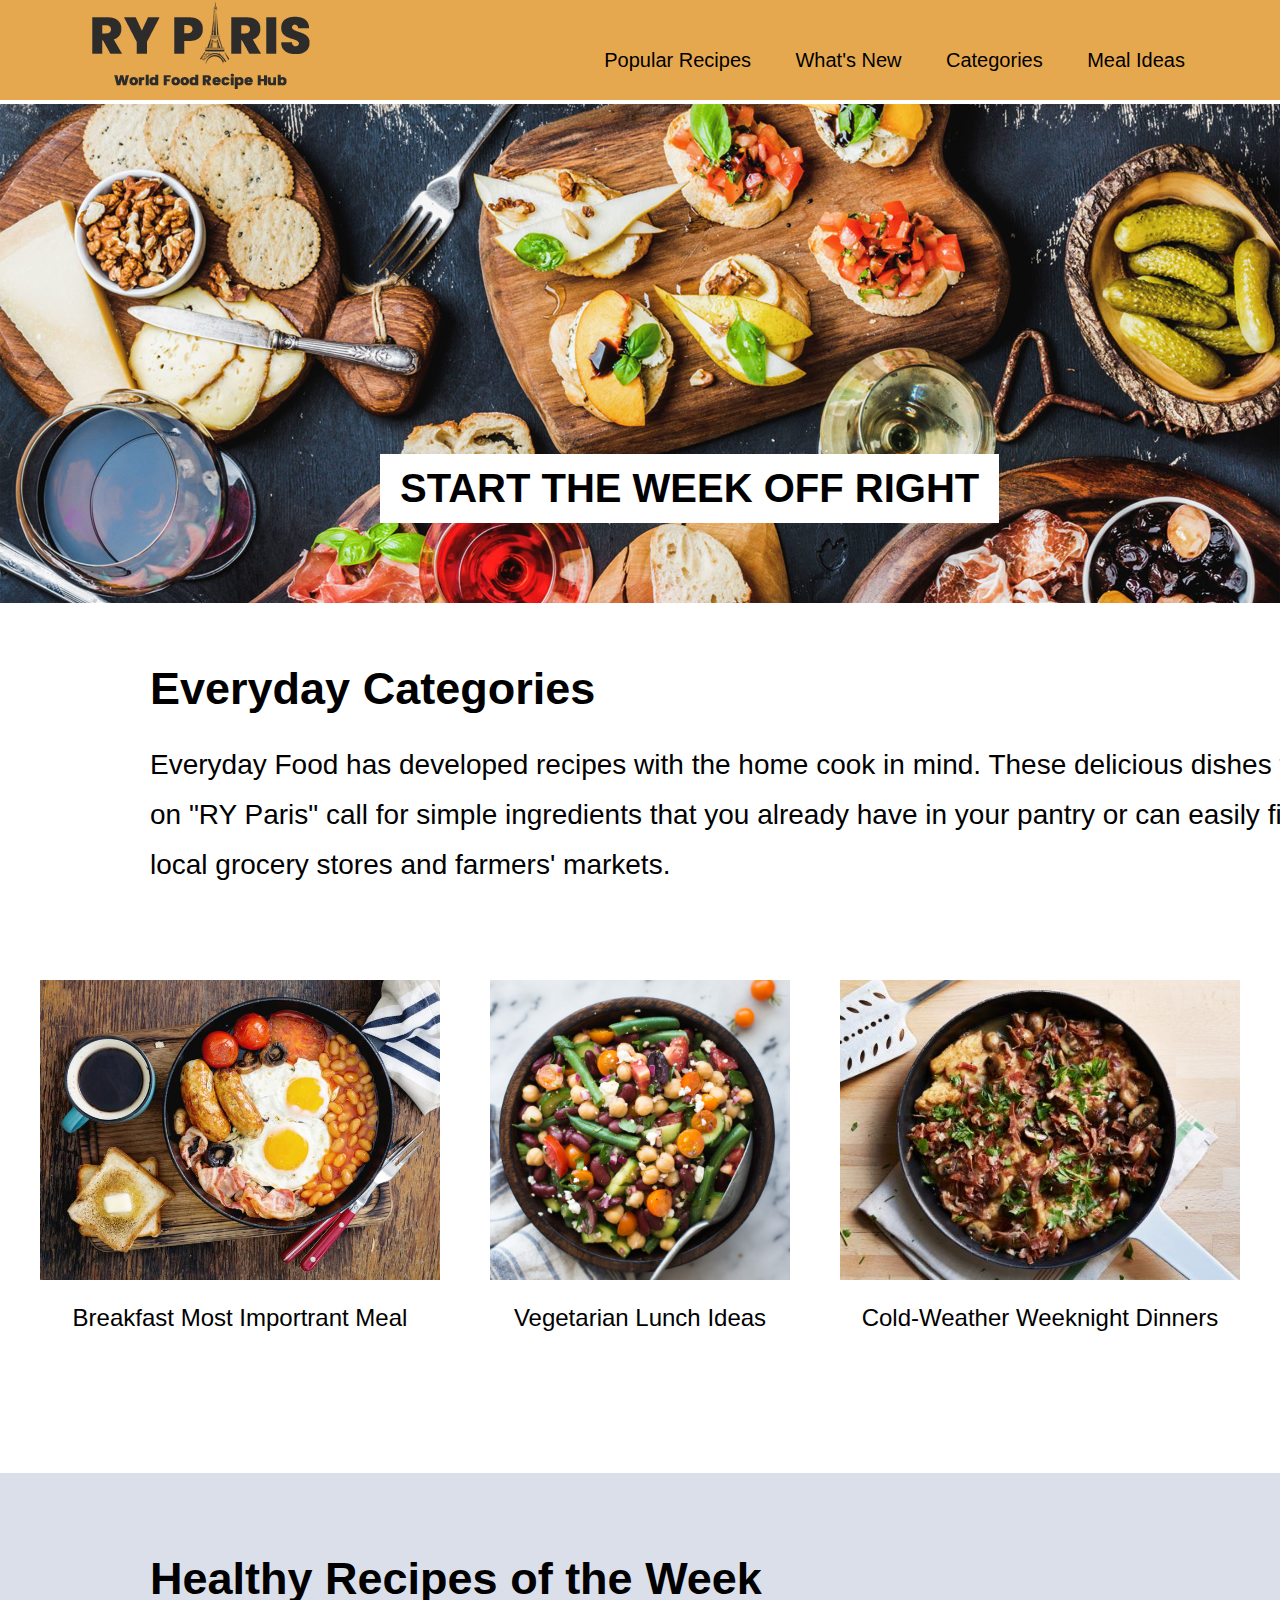
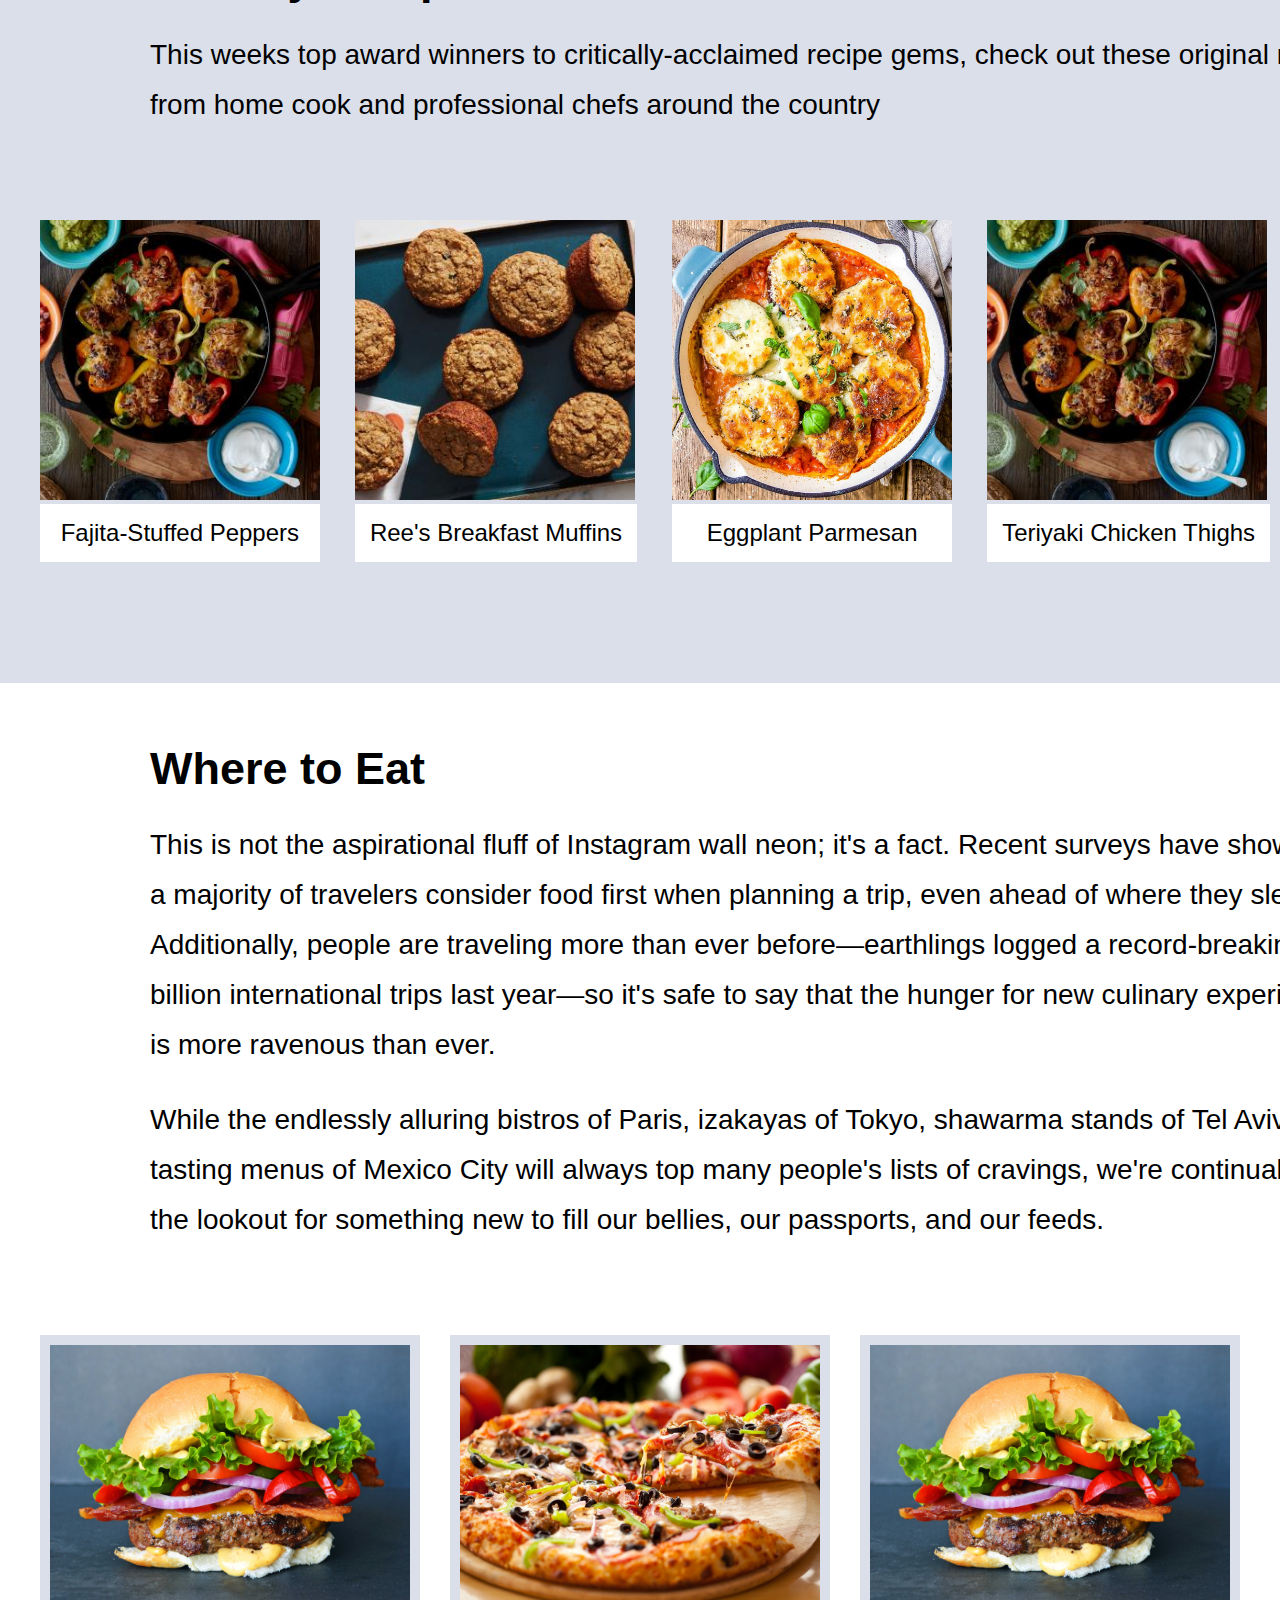
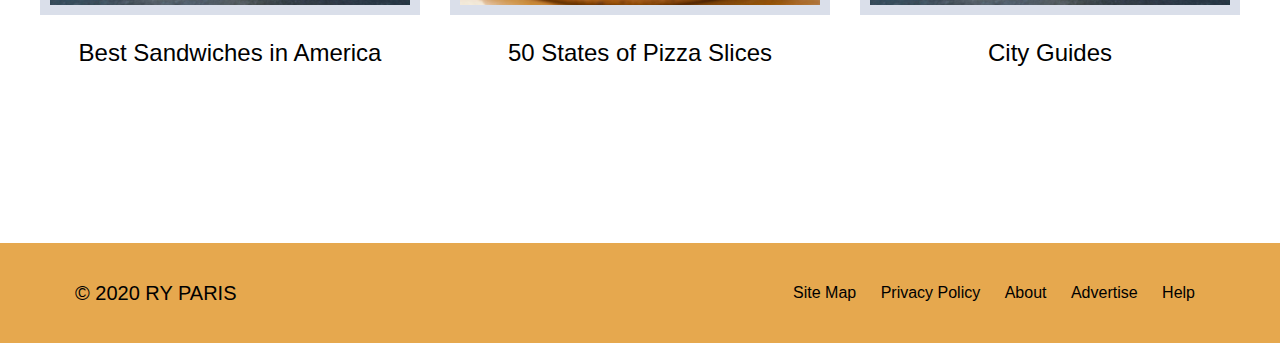
<file: index.html>
<!DOCTYPE html>
<html lang="en">

<head>
  <meta charset="UTF-8">
  <meta name="viewport" content="width=device-width, initial-scale=1.0">
  <meta http-equiv="Cache-Control" content="no-cache, no-store, must-revalidate">
  <meta http-equiv="Pragma" content="no-cache">
  <meta http-equiv="Expires" content="0">
  <title>RY Paris Burger</title>
  <link rel="stylesheet" href="Css/styles.css">
</head>

<body>
  <div class="container">
    <div class="header">
      <div class="left">
        <img src="Images/ryparis-logo.png" alt="logo">
      </div>
      <div class="right">
        <a href="#">Popular Recipes</a>
        <a href="#">What's New</a>
        <a href="#">Categories</a>
        <a href="#">Meal Ideas</a>
      </div>
    </div>
    <div class="hero">
      <img src="Images/hero-image.jpg" alt="food image">
      <h2>START THE WEEK OFF RIGHT</h2>
    </div>
    <div class="everyday-categories">
      <div class="text-section">
        <h3>Everyday Categories</h3>
        <p>Everyday Food has developed recipes with the home cook in mind. These delicious dishes featured on "RY Paris"
          call for simple ingredients that you already have in your pantry or can easily find at local grocery stores
          and farmers' markets.</p>
      </div>
      <div class="image-section">
        <div class="left-image">
          <img src="Images/breakfast-ideas.jpg" alt="Breakfast ideas">
          <p>Breakfast Most Importrant Meal</p>
        </div>
        <div class="center-image">
          <img src="Images/vegetarian-ideas.jpg" alt="Vegetarian ideas">
          <p>Vegetarian Lunch Ideas</p>
        </div>
        <div class="right-image">
          <img src="Images/cold-weather-dinners.jpeg" alt="Cold weather dinners">
          <p>Cold-Weather Weeknight Dinners </p>
        </div>
      </div>
    </div>

    <div class="healthy-recipes">
      <div class="page3-text-section">
        <h3>Healthy Recipes of the Week</h3>
        <p>This weeks top award winners to critically-acclaimed recipe gems, check out these original recipes from home
          cook and professional chefs around the country</p>
      </div>

      <div class="page3-image-section">
        <div class="image1">
          <img src="Images/fajita-peppers.jpeg" alt="fajita-peppers">
          <p>Fajita-Stuffed Peppers</p>
        </div>

        <div class="image2">
          <img src="Images/muffins.jpeg" alt="Muffins">
          <p>Ree's Breakfast Muffins</p>
        </div>

        <div class="image3">
          <img src="Images/eggplant-parmesan.jpg" alt="eggplant-parmesan">
          <p>Eggplant Parmesan</p>
        </div>

        <div class="image4">
          <img src="Images/fajita-peppers.jpeg" alt="Teriyaki chicken thighs">
          <p>Teriyaki Chicken Thighs</p>
        </div>
      </div>
    </div>
    <div class="where-to-eat">
      <div class="page4-text-section">
        <h3>Where to Eat</h3>
        <p>This is not the aspirational fluff of Instagram wall neon; it's a fact. Recent surveys have shown that a
          majority of travelers consider food first when planning a trip, even ahead of where they sleep. Additionally,
          people are traveling more than ever before—earthlings logged a record-breaking 1.4 billion international trips
          last year—so it's safe to say that the hunger for new culinary experiences is more ravenous than ever.</p>
        <p>While the endlessly alluring bistros of Paris, izakayas of Tokyo, shawarma stands of Tel Aviv, and tasting
          menus of Mexico City will always top many people's lists of cravings, we're continually on the lookout for
          something new to fill our bellies, our passports, and our feeds.</p>
      </div>
      <div class="page4-images-section">
        <div class="page4-left-image">
          <img src="Images/burger.jpg" alt="Burger">
          <p>Best Sandwiches in America</p>
        </div>
        <div class="page4-center-image">
          <img src="Images/pizza.jpeg" alt="Pizza">
          <p>50 States of Pizza Slices</p>
        </div>
        <div class="page4-right-image">
          <img src="Images/burger.jpg" alt="Burger">
          <p>City Guides</p>
        </div>
      </div>
    </div>
    <div class="footer">
      <div class="left-footer">
        <p>&#169; 2020 RY PARIS</p>
      </div>
      <div class="right-footer">
        <a href="#">Site Map</a>
        <a href="#">Privacy Policy</a>
        <a href="#">About</a>
        <a href="#">Advertise</a>
        <a href="#">Help</a>
      </div>
    </div>
  </div>
</body>

</html>
</file>
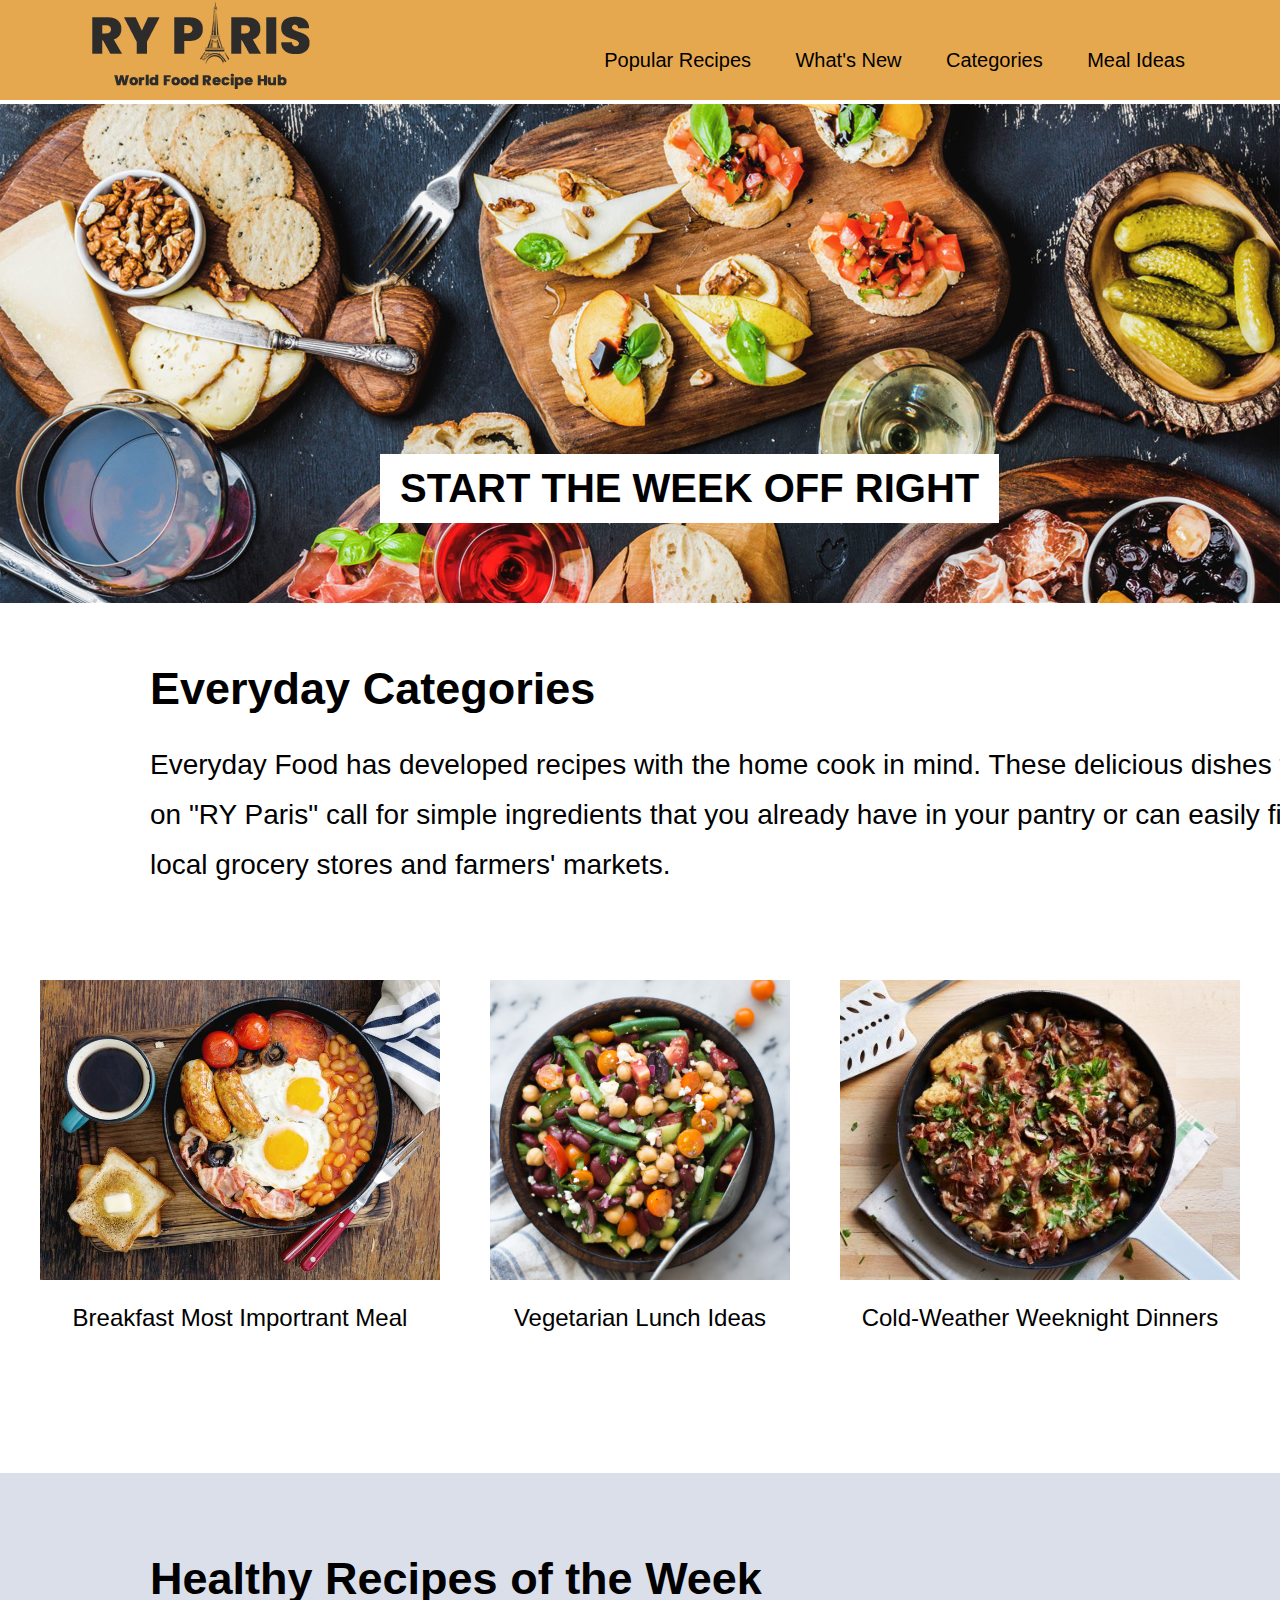
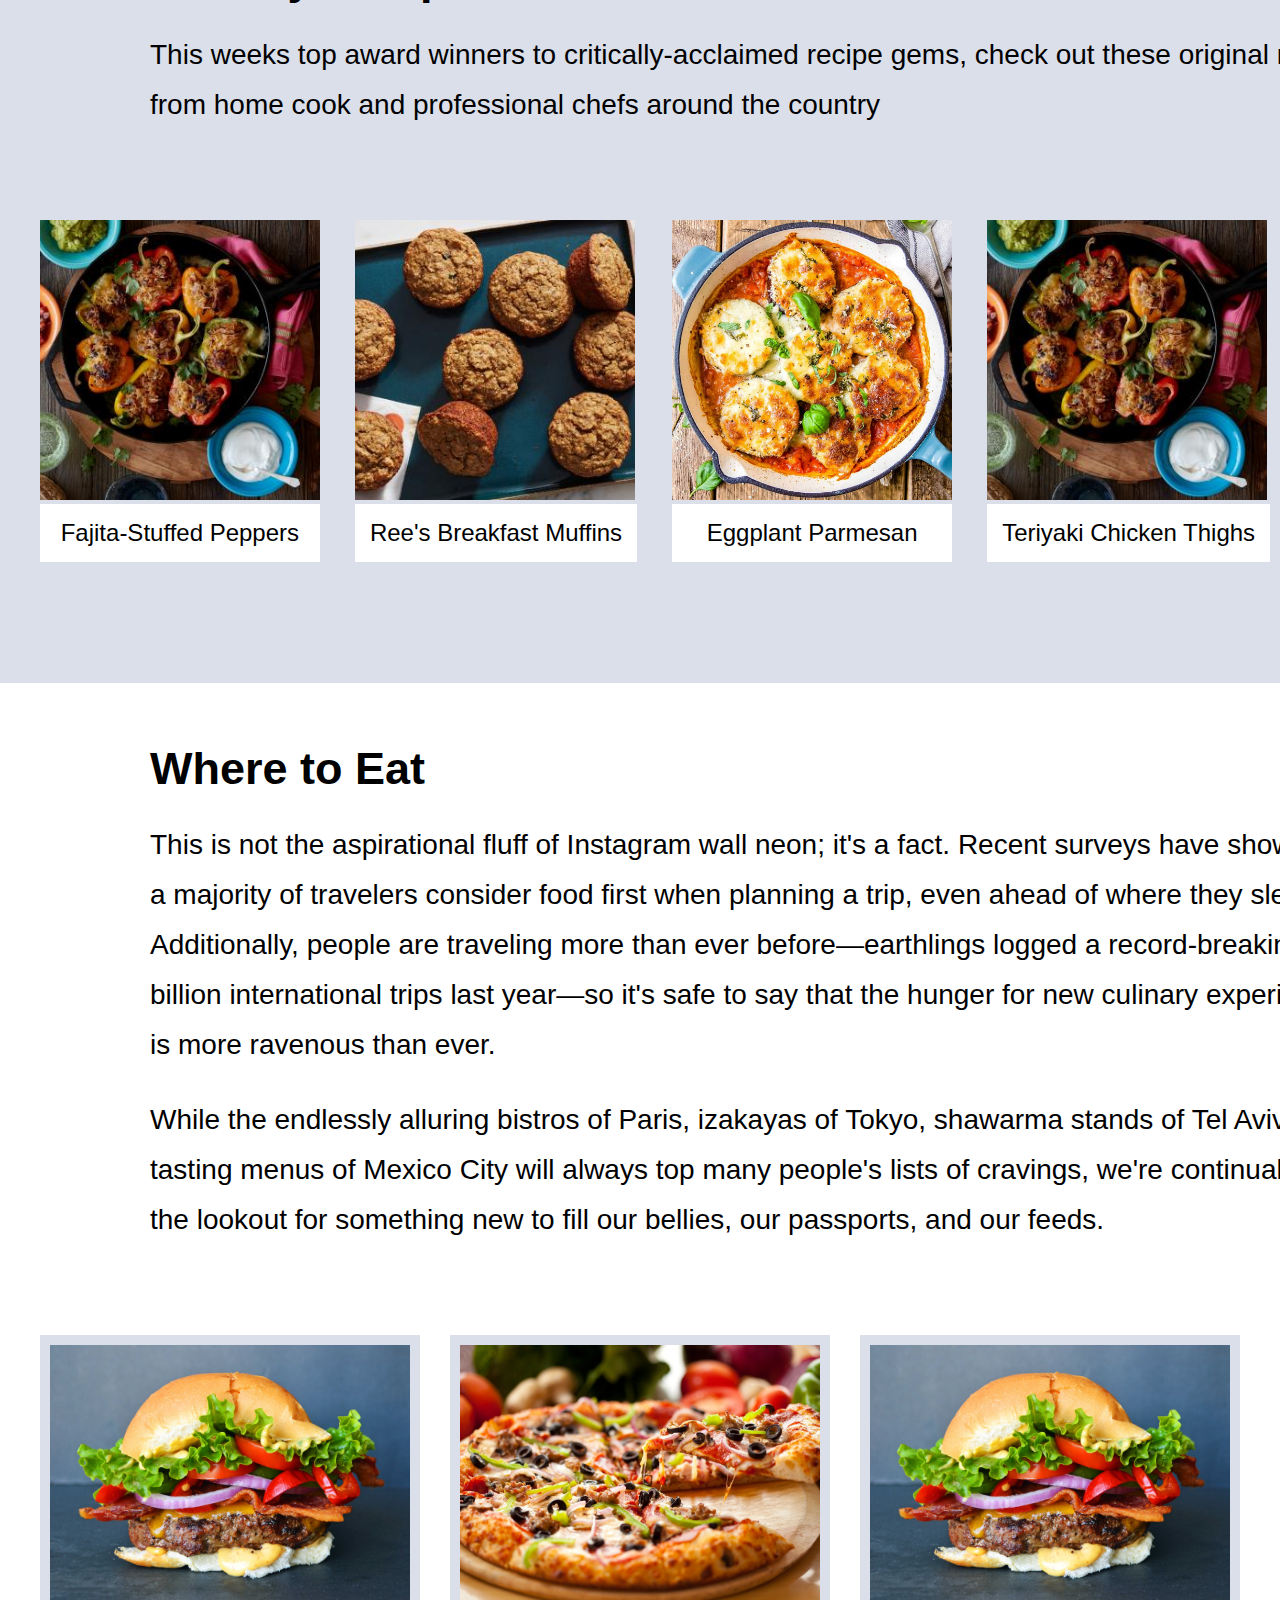
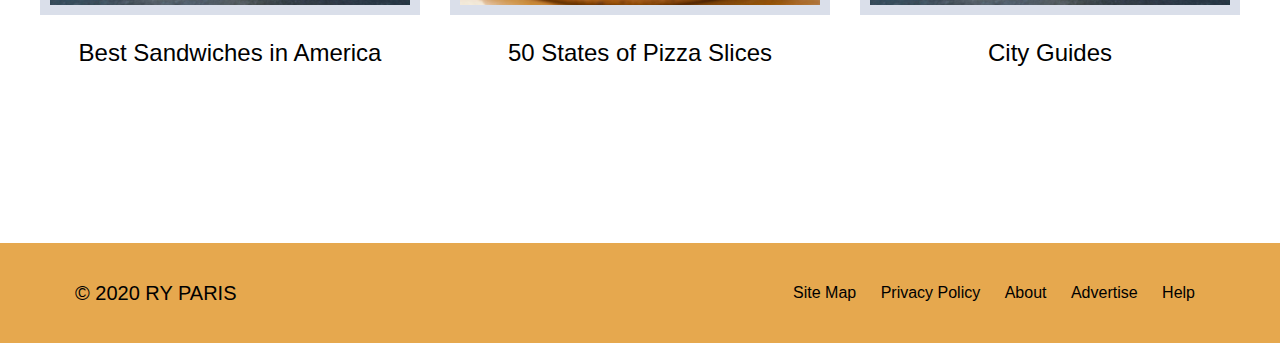
<file: Html/index.html>
<!DOCTYPE html>
<html lang="en">

<head>
  <meta charset="UTF-8">
  <meta name="viewport" content="width=device-width, initial-scale=1.0">
  <title>RY Paris Burger</title>
  <link rel="stylesheet" href="../Css/styles.css">
</head>

<body>
  <div class="container">
    <div class="header">
      <div class="left">
        <img src="../Images/ryparis-logo.png" alt="">
      </div>
      <div class="right">
        <a href="#">Popular Recipes</a>
        <a href="#">What's New</a>
        <a href="#">Categories</a>
        <a href="#">Meal Ideas</a>
      </div>
    </div>
    <div class="hero">
      <img src="../Images/hero-image.jpg" alt="food image">
      <h2>START THE WEEK OFF RIGHT</h2>
    </div>
    <div class="everyday-categories">
      <div class="text-section">
        <h3>Everyday Categories</h3>
        <p>Everyday Food has developed recipes with the home cook in mind. These delicious dishes featured on "RY Paris"
          call for simple ingredients that you already have in your pantry or can easily find at local grocery stores
          and farmers' markets.</p>
      </div>
      <div class="image-section">
        <div class="left-image">
          <img src="../Images/breakfast-ideas.jpg" alt="Breakfast ideas">
          <p>Breakfast Most Importrant Meal</p>
        </div>
        <div class="center-image">
          <img src="../Images/vegetarian-ideas.jpg" alt="Vegetarian ideas">
          <p>Vegetarian Lunch Ideas</p>
        </div>
        <div class="right-image">
          <img src="../Images/cold-weather-dinners.jpeg" alt="Cold weather dinners">
          <p>Cold-Weather Weeknight Dinners </p>
        </div>
      </div>
    </div>

    <div class="healthy-recipes">
      <div class="page3-text-section">
        <h3>Healthy Recipes of the Week</h3>
        <p>This weeks top award winners to critically-acclaimed recipe gems, check out these original recipes from home
          cook and professional chefs around the country</p>
      </div>

      <div class="page3-image-section">
        <div class="image1">
          <img src="../Images/fajita-peppers.jpeg" alt="fajita-peppers">
          <p>Fajita-Stuffed Peppers</p>
        </div>

        <div class="image2">
          <img src="../Images/muffins.jpeg" alt="Muffins">
          <p>Ree's Breakfast Muffins</p>
        </div>

        <div class="image3">
          <img src="../Images/eggplant-parmesan.jpg" alt="eggplant-parmesan">
          <p>Eggplant Parmesan</p>
        </div>

        <div class="image4">
          <img src="../Images/fajita-peppers.jpeg" alt="Teriyaki chicken thighs">
          <p>Teriyaki Chicken Thighs</p>
        </div>
      </div>
    </div>
    <div class="where-to-eat">
      <div class="page4-text-section">
        <h3>Where to Eat</h3>
        <p>This is not the aspirational fluff of Instagram wall neon; it's a fact. Recent surveys have shown that a
          majority of travelers consider food first when planning a trip, even ahead of where they sleep. Additionally,
          people are traveling more than ever before—earthlings logged a record-breaking 1.4 billion international trips
          last year—so it's safe to say that the hunger for new culinary experiences is more ravenous than ever.</p>
        <p>While the endlessly alluring bistros of Paris, izakayas of Tokyo, shawarma stands of Tel Aviv, and tasting
          menus of Mexico City will always top many people's lists of cravings, we're continually on the lookout for
          something new to fill our bellies, our passports, and our feeds.</p>
      </div>
      <div class="page4-images-section">
        <div class="page4-left-image">
          <img src="../Images/burger.jpg" alt="Burger">
          <p>Best Sandwiches in America</p>
        </div>
        <div class="page4-center-image">
          <img src="../Images/pizza.jpeg" alt="Pizza">
          <p>50 States of Pizza Slices</p>
        </div>
        <div class="page4-right-image">
          <img src="../Images/burger.jpg" alt="Burger">
          <p>City Guides</p>
        </div>
      </div>
    </div>
    <div class="footer">
      <div class="left-footer">
        <p>&#169; 2020 RY PARIS</p>
      </div>
      <div class="right-footer">
        <a href="#">Site Map</a>
        <a href="#">Privacy Policy</a>
        <a href="#">About</a>
        <a href="#">Advertise</a>
        <a href="#">Help</a>
      </div>
    </div>
  </div>
</body>

</html>
</file>
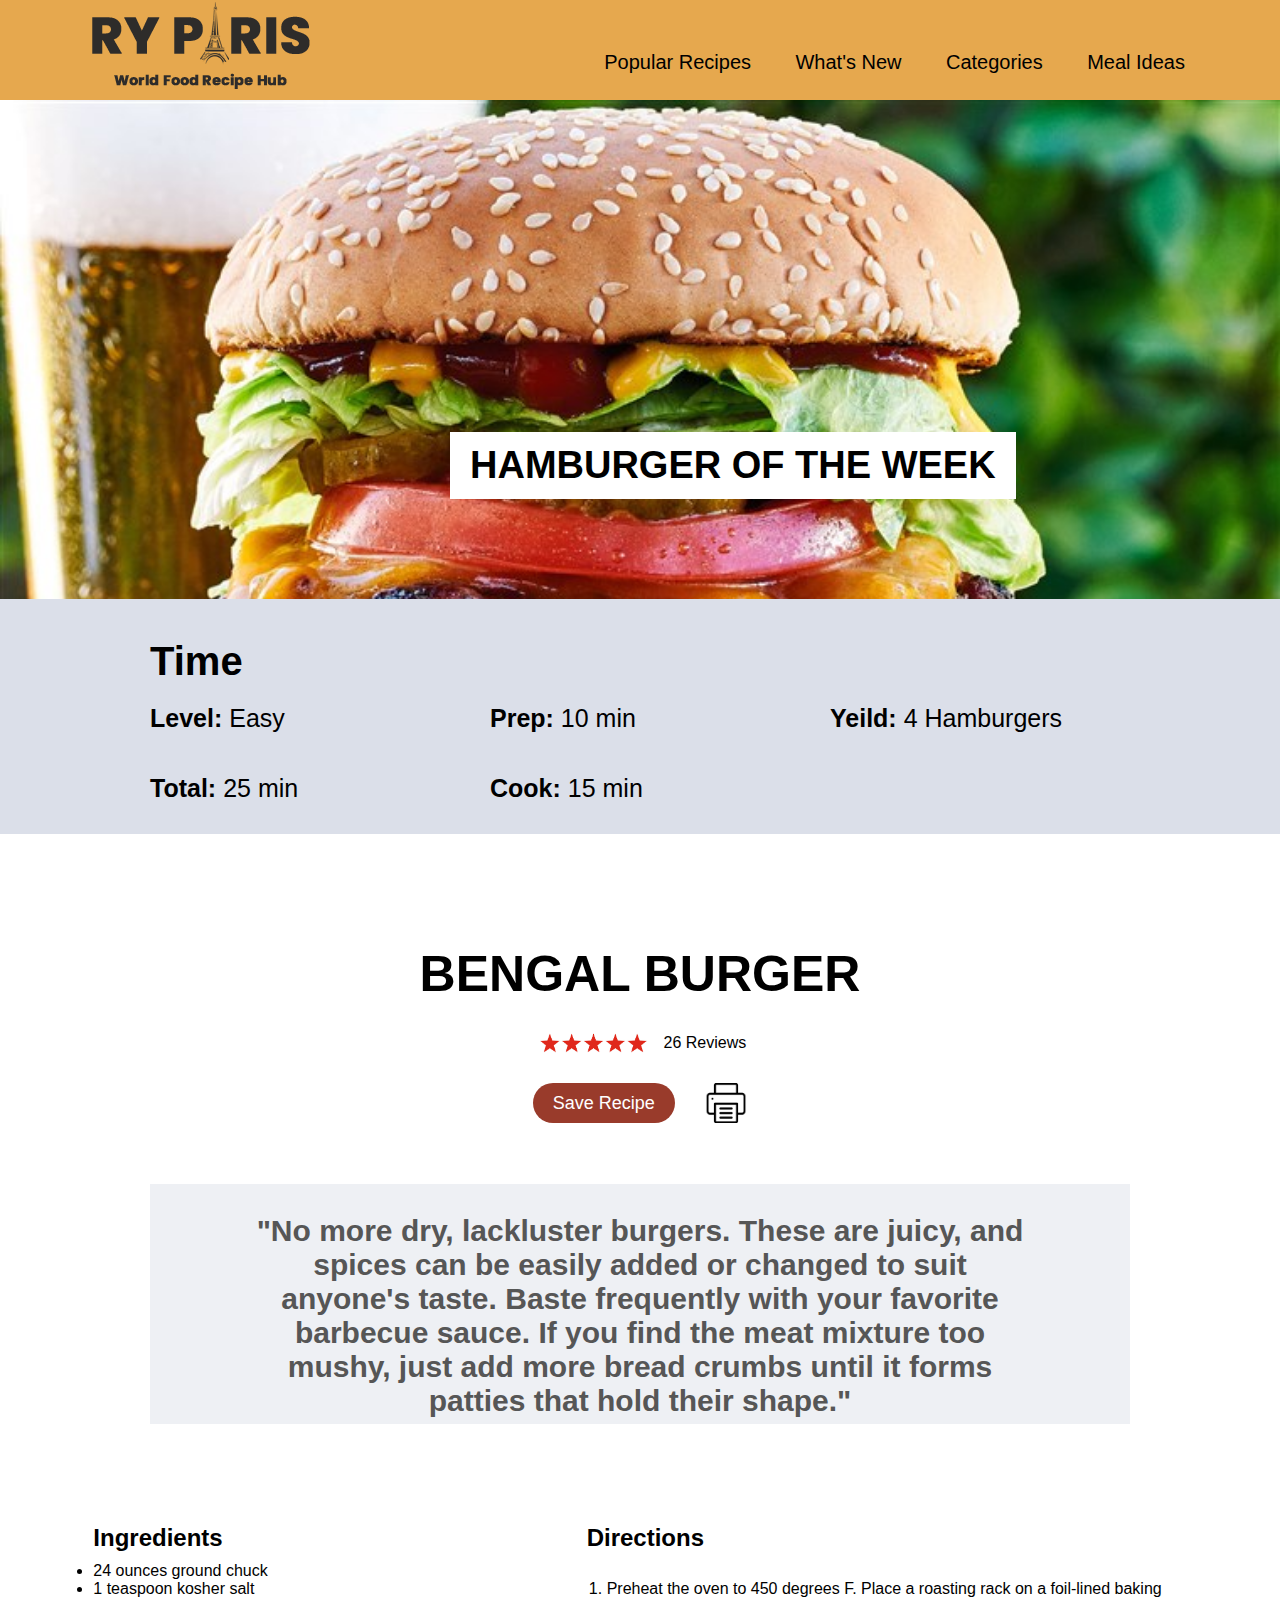
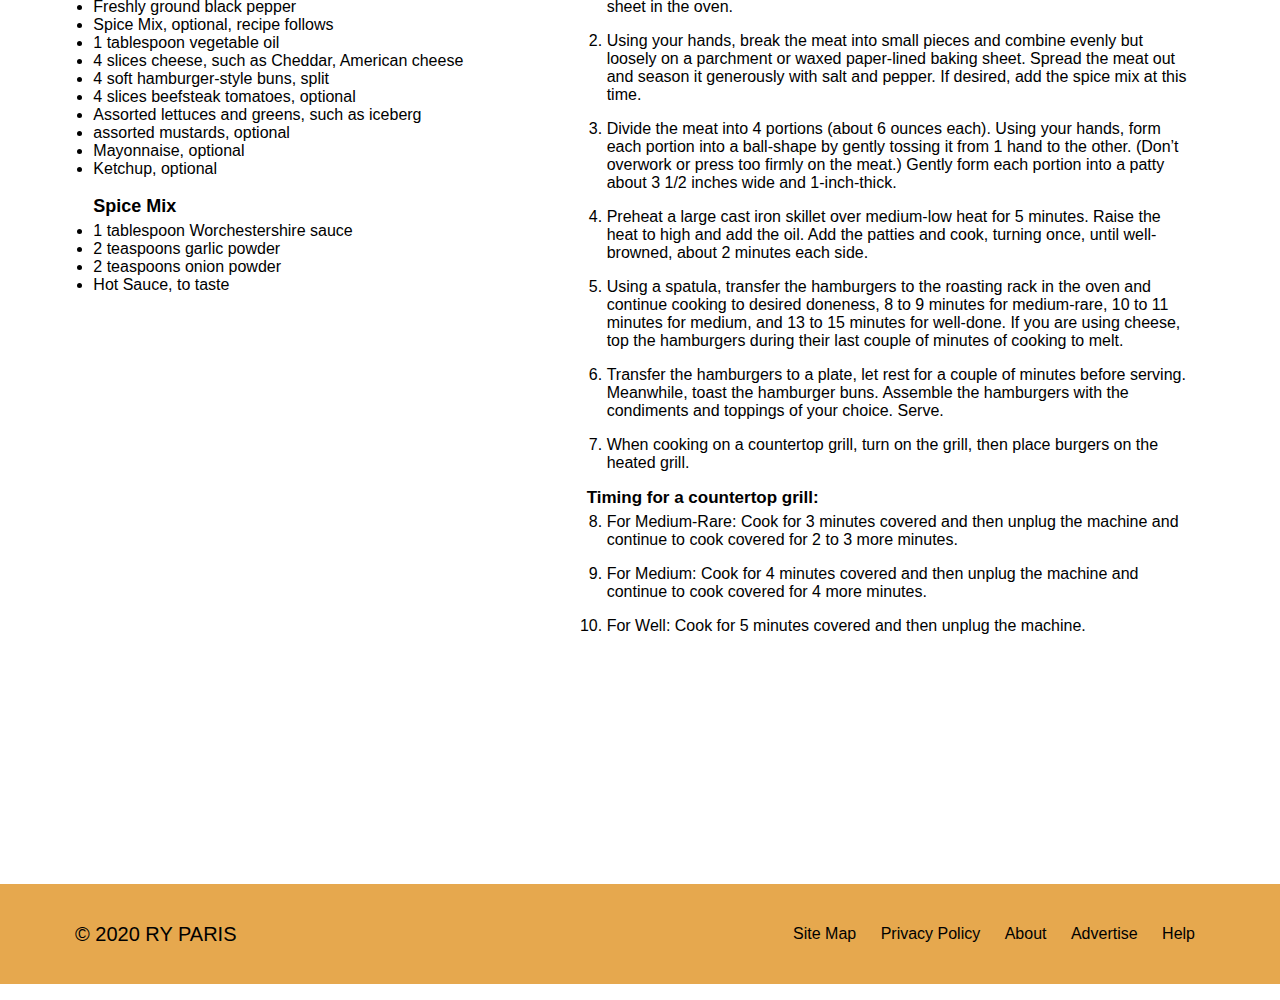
<file: recipe.html>
<!DOCTYPE html>
<html lang="en-us">

<head>
  <meta charset="UTF-8">
  <meta name="viewport" content="width=device-width, initial-scale=1.0">
  <title>Recipe</title>
  <link rel="stylesheet" href="Css/recipe.css">
</head>

<body>
  <div class="container">
    <div class="header">
      <div class="left">
        <img src="Images/ryparis-logo.png" alt="logo">
      </div>
      <div class="right">
        <a href="#">Popular Recipes</a>
        <a href="#">What's New</a>
        <a href="#">Categories</a>
        <a href="#">Meal Ideas</a>
      </div>
    </div>
    <div class="hero">
      <img src="Images/bengal-burger.jpg" alt="Bengal Burger">
      <h2>HAMBURGER OF THE WEEK</h2>
    </div>
    <div class="time">
      <h4>Time</h4>
    </div>
    <div class="hero-bottom">
      <p><span class="bold">Level: </span>Easy</p>
      <p><span class="bold">Prep: </span>10 min</p>
      <p><span class="bold">Yeild: </span>4 Hamburgers</p>
      <p><span class="bold">Total: </span>25 min</p>
      <p><span class="bold">Cook: </span>15 min</p>
    </div>

    <div class="main-content">
      <div class="top">
        <div class="recipe-name">
          <h2>BENGAL BURGER</h2>
        </div>
        <div class="review-count">
          <img src="Images/5stars.png" alt="stars">
          <p>26 Reviews</p>
        </div>
        <div class="save-print-buttons">
          <button>Save Recipe</button>
          <img src="Images/print-icon.png" alt="Print Buttton">
        </div>
      </div>

      <div class="review">
        <p>"No more dry, lackluster burgers. These are juicy, and spices can be easily added or changed to
          suit anyone's taste. Baste frequently with your favorite barbecue sauce. If you find the meat mixture too
          mushy, just add more bread crumbs until it forms patties that hold their shape."</p>
      </div>
      <div class="instructions">
        <div class="ingredients">
          <h3>Ingredients</h3>
          <ul>
            <li>24 ounces ground chuck</li>
            <li>1 teaspoon kosher salt</li>
            <li>Freshly ground black pepper</li>
            <li>Spice Mix, optional, recipe follows</li>
            <li>1 tablespoon vegetable oil</li>
            <li>4 slices cheese, such as Cheddar, American cheese</li>
            <li>4 soft hamburger-style buns, split</li>
            <li>4 slices beefsteak tomatoes, optional</li>
            <li>Assorted lettuces and greens, such as iceberg</li>
            <li>assorted mustards, optional</li>
            <li>Mayonnaise, optional</li>
            <li>Ketchup, optional</li>
          </ul>
          <br>
          <h5>Spice Mix</h5>
          <ul>
            <li>1 tablespoon Worchestershire sauce</li>
            <li>2 teaspoons garlic powder</li>
            <li>2 teaspoons onion powder</li>
            <li>Hot Sauce, to taste</li>
          </ul>
          <div class="video">
            <iframe width="520" height="315" src="https://www.youtube.com/embed/csn2CIWPVbM?si=nnQjGJ1uhpLHvGka" title="YouTube video player" class="video-frame" referrerpolicy="strict-origin-when-cross-origin" allowfullscreen></iframe>
          </div>
        </div>

        <div class="directions">
          <h3>Directions</h3>
          <br>
          <ol>
            <li>Preheat the oven to 450 degrees F. Place a roasting rack on a foil-lined baking sheet in the oven.</li>
            <li>Using your hands, break the meat into small pieces and combine evenly but loosely on a parchment or waxed paper-lined baking sheet. Spread the meat out and season it generously with salt and pepper. If desired, add the spice mix at this time.</li>
            <li>Divide the meat into 4 portions (about 6 ounces each). Using your hands, form each portion into a ball-shape by gently tossing it from 1 hand to the other. (Don’t overwork or press too firmly on the meat.) Gently form each portion into a patty about 3 1/2 inches wide and 1-inch-thick.</li>
            <li>Preheat a large cast iron skillet over medium-low heat for 5 minutes. Raise the heat to high and add the oil. Add the patties and cook, turning once, until well-browned, about 2 minutes each side.</li>
            <li>Using a spatula, transfer the hamburgers to the roasting rack in the oven and continue cooking to desired doneness, 8 to 9 minutes for medium-rare, 10 to 11 minutes for medium, and 13 to 15 minutes for well-done. If you are using cheese, top the hamburgers during their last couple of minutes of cooking to melt.</li>
            <li>Transfer the hamburgers to a plate, let rest for a couple of minutes before serving. Meanwhile, toast the hamburger buns. Assemble the hamburgers with the condiments and toppings of your choice. Serve.</li>
            <li>When cooking on a countertop grill, turn on the grill, then place burgers on the heated grill.</li>
          </ol>
          
          <h6>Timing for a countertop grill:</h6>
          <ol start="8">
            <li>For Medium-Rare: Cook for 3 minutes covered and then unplug the machine and continue to cook covered for 2 to 3 more minutes.</li>
            <li>For Medium: Cook for 4 minutes covered and then unplug the machine and continue to cook covered for 4 more minutes.</li>
            <li>For Well: Cook for 5 minutes covered and then unplug the machine.</li>
          </ol>
          
          
        </div>

      </div>
    </div>
    <div class="footer">
      <div class="left-footer">
        <p>&#169; 2020 RY PARIS</p>
      </div>
      <div class="right-footer">
        <a href="#">Site Map</a>
        <a href="#">Privacy Policy</a>
        <a href="#">About</a>
        <a href="#">Advertise</a>
        <a href="#">Help</a>
      </div>
    </div>
  </div>
</body>

</html>
</file>
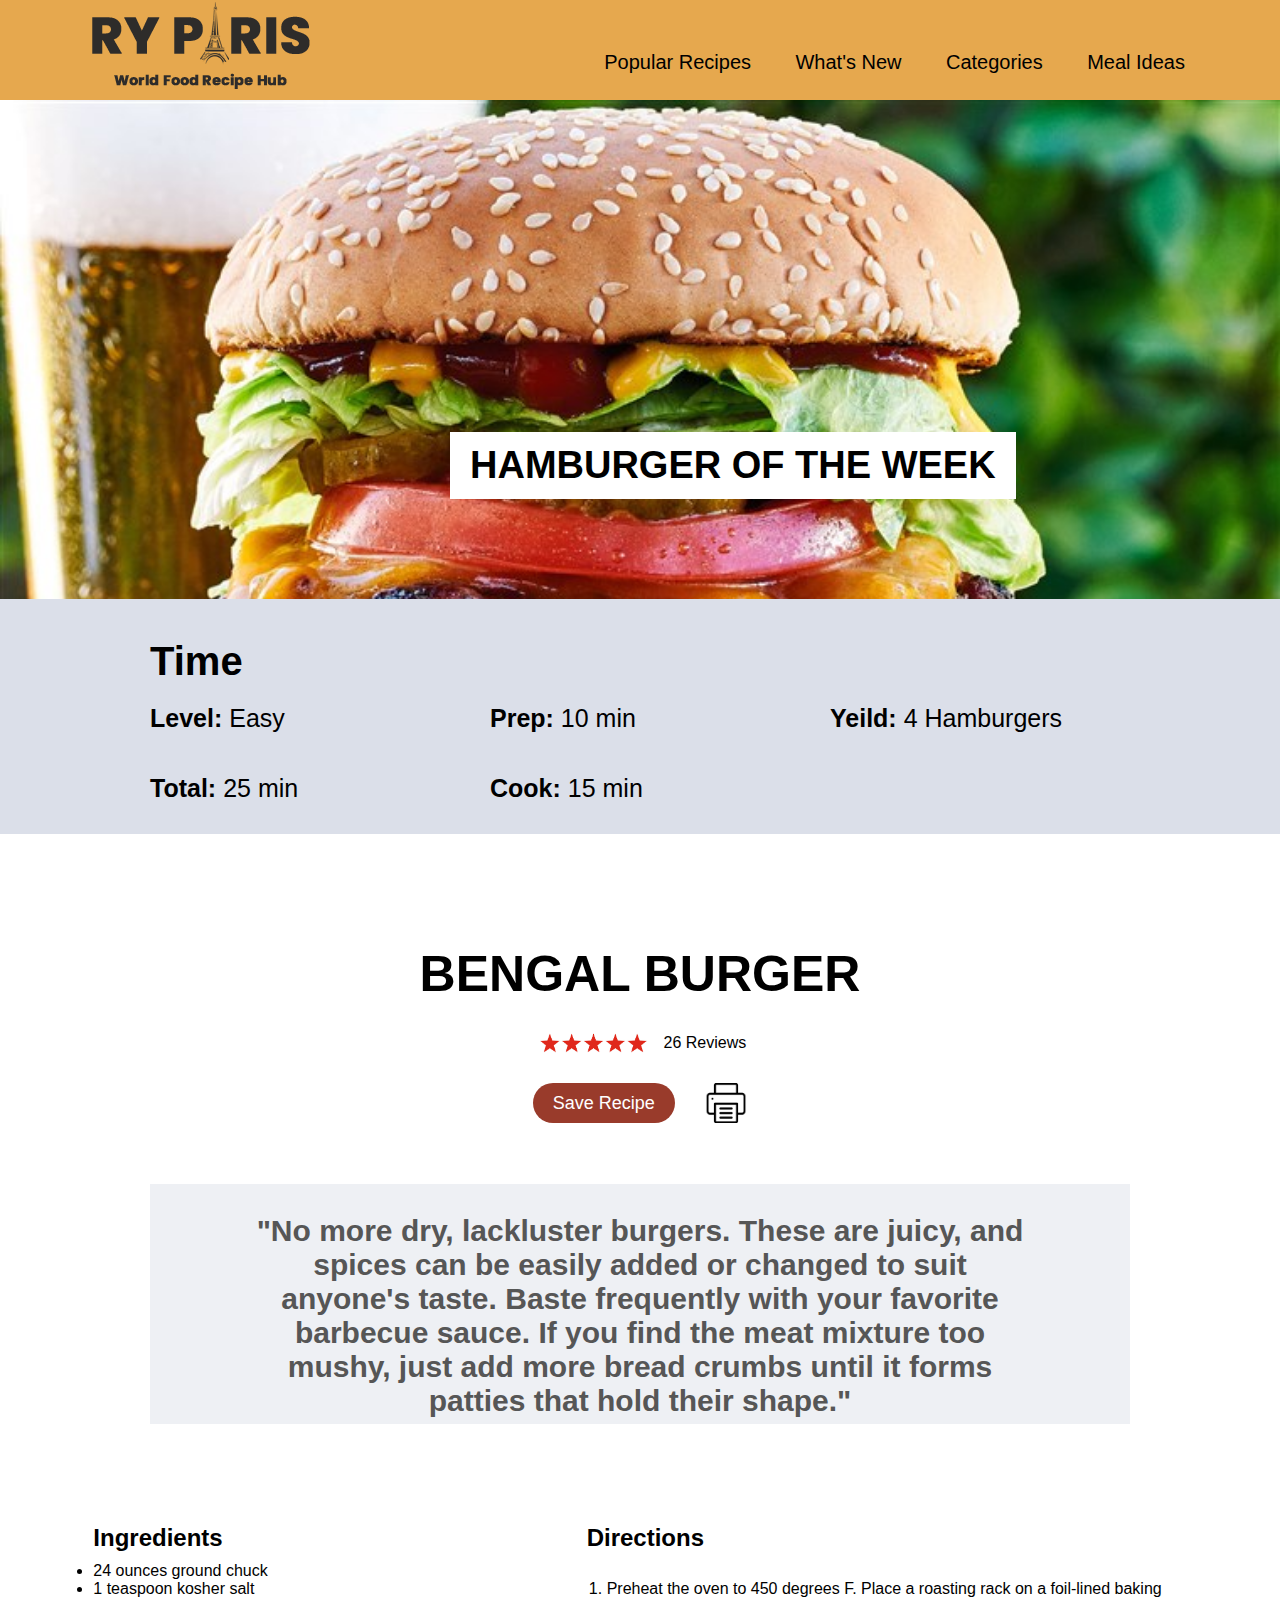
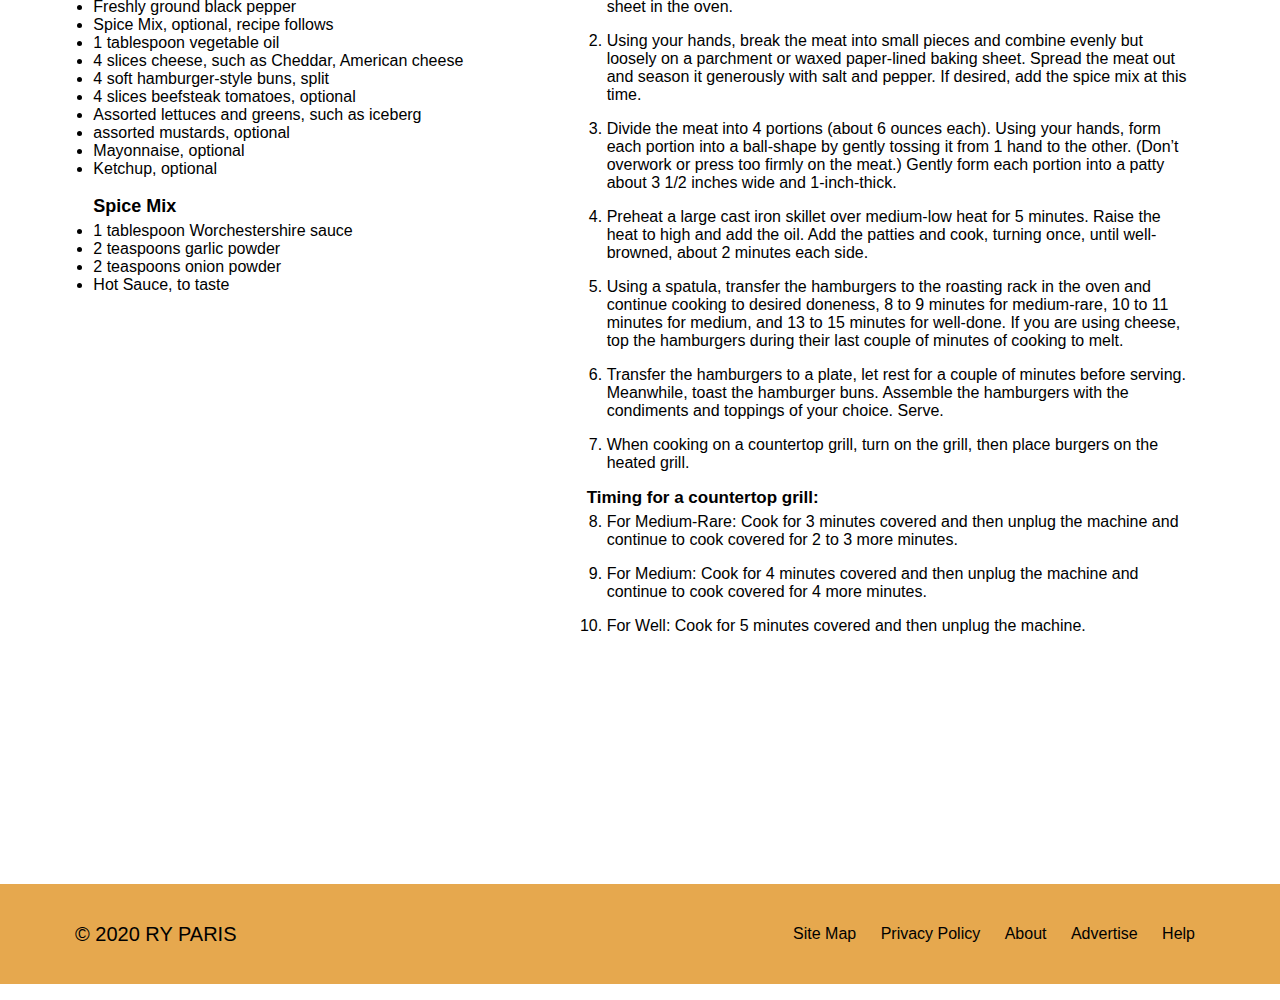
<file: Html/recipe.html>
<!DOCTYPE html>
<html lang="en-us">

<head>
  <meta charset="UTF-8">
  <meta name="viewport" content="width=device-width, initial-scale=1.0">
  <title>Recipe</title>
  <link rel="stylesheet" href="../Css/recipe.css">
</head>

<body>
  <div class="container">
    <div class="header">
      <div class="left">
        <img src="../Images/ryparis-logo.png" alt="">
      </div>
      <div class="right">
        <a href="#">Popular Recipes</a>
        <a href="#">What's New</a>
        <a href="#">Categories</a>
        <a href="#">Meal Ideas</a>
      </div>
    </div>
    <div class="hero">
      <img src="../Images/bengal-burger.jpg" alt="Bengal Burger">
      <h2>HAMBURGER OF THE WEEK</h2>
    </div>
    <div class="time">
      <h4>Time</h4>
    </div>
    <div class="hero-bottom">
      <p><span class="bold">Level: </span>Easy</p>
      <p><span class="bold">Prep: </span>10 min</p>
      <p><span class="bold">Yeild: </span>4 Hamburgers</p>
      <p><span class="bold">Total: </span>25 min</p>
      <p><span class="bold">Cook: </span>15 min</p>
    </div>

    <div class="main-content">
      <div class="top">
        <div class="recipe-name">
          <h2>BENGAL BURGER</h2>
        </div>
        <div class="review-count">
          <img src="../Images/5stars.png" alt="stars">
          <p>26 Reviews</p>
        </div>
        <div class="save-print-buttons">
          <button>Save Recipe</button>
          <img src="../Images/print-icon.png" alt="Print Buttton">
        </div>
      </div>

      <div class="review">
        <p>"No more dry, lackluster burgers. These are juicy, and spices can be easily added or changed to
          suit anyone's taste. Baste frequently with your favorite barbecue sauce. If you find the meat mixture too
          mushy, just add more bread crumbs until it forms patties that hold their shape."</p>
      </div>
      <div class="instructions">
        <div class="ingredients">
          <h3>Ingredients</h3>
          <ul>
            <li>24 ounces ground chuck</li>
            <li>1 teaspoon kosher salt</li>
            <li>Freshly ground black pepper</li>
            <li>Spice Mix, optional, recipe follows</li>
            <li>1 tablespoon vegetable oil</li>
            <li>4 slices cheese, such as Cheddar, American cheese</li>
            <li>4 soft hamburger-style buns, split</li>
            <li>4 slices beefsteak tomatoes, optional</li>
            <li>Assorted lettuces and greens, such as iceberg</li>
            <li>assorted mustards, optional</li>
            <li>Mayonnaise, optional</li>
            <li>Ketchup, optional</li>
          </ul>
          <br>
          <h5>Spice Mix</h5>
          <ul>
            <li>1 tablespoon Worchestershire sauce</li>
            <li>2 teaspoons garlic powder</li>
            <li>2 teaspoons onion powder</li>
            <li>Hot Sauce, to taste</li>
          </ul>
          <div class="video">
            <iframe width="520" height="315" src="https://www.youtube.com/embed/csn2CIWPVbM?si=nnQjGJ1uhpLHvGka" title="YouTube video player" class="video-frame" referrerpolicy="strict-origin-when-cross-origin" allowfullscreen></iframe>
          </div>
        </div>

        <div class="directions">
          <h3>Directions</h3>
          <br>
          <ol>
            <li>Preheat the oven to 450 degrees F. Place a roasting rack on a foil-lined baking sheet in the oven.</li>
            <li>Using your hands, break the meat into small pieces and combine evenly but loosely on a parchment or waxed paper-lined baking sheet. Spread the meat out and season it generously with salt and pepper. If desired, add the spice mix at this time.</li>
            <li>Divide the meat into 4 portions (about 6 ounces each). Using your hands, form each portion into a ball-shape by gently tossing it from 1 hand to the other. (Don’t overwork or press too firmly on the meat.) Gently form each portion into a patty about 3 1/2 inches wide and 1-inch-thick.</li>
            <li>Preheat a large cast iron skillet over medium-low heat for 5 minutes. Raise the heat to high and add the oil. Add the patties and cook, turning once, until well-browned, about 2 minutes each side.</li>
            <li>Using a spatula, transfer the hamburgers to the roasting rack in the oven and continue cooking to desired doneness, 8 to 9 minutes for medium-rare, 10 to 11 minutes for medium, and 13 to 15 minutes for well-done. If you are using cheese, top the hamburgers during their last couple of minutes of cooking to melt.</li>
            <li>Transfer the hamburgers to a plate, let rest for a couple of minutes before serving. Meanwhile, toast the hamburger buns. Assemble the hamburgers with the condiments and toppings of your choice. Serve.</li>
            <li>When cooking on a countertop grill, turn on the grill, then place burgers on the heated grill.</li>
          </ol>
          
          <h6>Timing for a countertop grill:</h6>
          <ol start="8">
            <li>For Medium-Rare: Cook for 3 minutes covered and then unplug the machine and continue to cook covered for 2 to 3 more minutes.</li>
            <li>For Medium: Cook for 4 minutes covered and then unplug the machine and continue to cook covered for 4 more minutes.</li>
            <li>For Well: Cook for 5 minutes covered and then unplug the machine.</li>
          </ol>
          
          
        </div>

      </div>
    </div>
    <div class="footer">
      <div class="left-footer">
        <p>&#169; 2020 RY PARIS</p>
      </div>
      <div class="right-footer">
        <a href="#">Site Map</a>
        <a href="#">Privacy Policy</a>
        <a href="#">About</a>
        <a href="#">Advertise</a>
        <a href="#">Help</a>
      </div>
    </div>
  </div>
</body>

</html>
</file>
<file: Css/styles.css>
* {
    padding: 0;
    margin: 0;
    box-sizing: border-box;
    font-family: Arial, Helvetica, sans-serif;
}

.container {
    height: 3400px;
}

.header {
    display: flex;
    justify-content: space-between;
    align-items: center;
    background-color: #e6a84e;
    height: 100px;
}

.header .left {
    margin-left: 75px;
    font-size: 24px;
}

.header .left p {
    font-size: 16px;
}

.header .right {
    margin-top: 20px;
    margin-right: 75px;
}

.header .right a {
    color: black;
    font-size: 20px;
    margin: 0 20px;
    text-decoration: none;
}

.hero {
    display: flex;
    position: relative;
    margin-top: 4px;
    overflow: hidden;
    width: 100vw;
    height: 39vw;
}

.hero img {
    object-fit: cover;
    object-position: top;
    width: 100%;
    height: 100%;
    position: absolute;
    top: 0;
    left: 0;
}

.hero h2 {
    position: absolute;
    bottom: 80px;
    left: 380px;
    z-index: 1;
    background-color: #fff;
    color: black;
    font-weight: bolder;
    font-size: 40px;
    padding: 12px 20px;
}

.everyday-categories {
    height: 90vh;
    background-color: #fff;
}

.everyday-categories .text-section {
    margin-left: 150px;
    margin-top: 60px;
}

.text-section h3 {
    font-size: 45px;
}

.text-section p {
    font-size: 28px;
    margin-top: 25px;
    line-height: 50px;
    width: 1250px;
}

.everyday-categories .image-section {
    display: flex;
    justify-content: center;
    margin-top: 90px;
}

.left-image img,
.right-image img {
    height: 300px;
    width: 400px;
    object-fit: cover;
}

.center-image img {
    height: 300px;
    width: 400px;
    object-fit: contain;
    object-position: center;
}

.left-image p,
.center-image p,
.right-image p {
    font-size: 24px;
    text-align: center;
    margin-top: 20px;
}

.healthy-recipes {
    height: 90vh;
    background-color: #dadfea;
    padding-top: 20px;
}

.healthy-recipes .page3-text-section {
    width: 88%;
    margin-left: 150px;
    margin-top: 60px;
}

.page3-text-section h3 {
    font-size: 45px;
}

.page3-text-section p {
    font-size: 28px;
    margin-top: 25px;
    line-height: 50px;
    width: 1250px;
}

.healthy-recipes .page3-image-section {
    display: flex;
    justify-content: center;
    margin-top: 90px;
    margin-left: 30px;
    gap: 35px;
}

.image1 img,
.image2 img,
.image3 img,
.image4 img {
    height: 280px;
    width: 280px;
    object-fit: cover;
    border: none;
}

.image1 p,
.image2 p,
.image3 p,
.image4 p {
    font-size: 24px;
    text-align: center;
    padding: 15px;
    background-color: #fff;
}

.where-to-eat {
    height: 100vh;
}

.where-to-eat .page4-text-section {
    margin-left: 150px;
    margin-top: 60px;
}

.where-to-eat .page4-text-section h3 {
    font-size: 45px;
}

.page4-text-section p {
    font-size: 28px;
    margin-top: 25px;
    line-height: 50px;
    width: 1225px;
}

.where-to-eat .page4-images-section {
    display: flex;
    justify-content: center;
    margin-top: 90px;
    gap: 30px;
    margin-bottom: 90px;
}

.page4-left-image img, 
.page4-center-image img,
.page4-right-image img
 {
    height: 280px;
    width: 380px;
    object-fit: cover;
    padding: 10px;
    background-color: #dadfea;
    
}

.page4-left-image p,
.page4-center-image p,
.page4-right-image p {
    font-size: 24px;
    text-align: center;
    margin-top: 20px;
}




.footer {
    display: flex;
    justify-content: space-between;
    align-items: center;
    background-color: #e6a84e;
    height: 100px;
    margin-top: 200px;
}

.footer .left-footer {
    margin-left: 75px;
    font-size: 24px;
}

.footer .left-footer p {
    font-size: 20px;
}

.footer .right-footer {
    margin-right: 75px;
}

.footer .right-footer a {
    color: black;
    font-size: 16px;
    margin: 0 10px;
    text-decoration: none;
}
</file>
<file: Css/recipe.css>
* {
    padding: 0;
    margin: 0;
    box-sizing: border-box;
    font-family: Arial, Helvetica, sans-serif;
}

.container {
    height: 2600px;
}

.header {
    display: flex;
    justify-content: space-between;
    align-items: center;
    background-color: #e6a84e;
    height: 100px;
}

.header .left {
    margin-left: 75px;
    font-size: 24px;
}

.header .left p {
    font-size: 16px;
}

.header .right {
    margin-top: 25px;
    margin-right: 75px;
}

.header .right a {
    color: black;
    font-size: 20px;
    margin: 0 20px;
    text-decoration: none;
}

.hero {
    display: flex;
    position: relative;
    overflow: hidden;
    width: 100vw;
    height: 39vw;
}

.hero img {
    object-fit: cover;
    object-position: top;
    width: 100%;
    height: 100%;
    position: absolute;
    top: 0;
    left: 0;
}

.hero h2 {
    position: absolute;
    bottom: 100px;
    left: 450px;
    z-index: 1;
    background-color: #fff;
    color: black;
    font-weight: bolder;
    font-size: 38px;
    padding: 12px 20px;
}

.time {
    background-color: #dbdfe9;
    font-size: 40px;
    padding-top: 40px;
    padding-left: 150px;
}

.hero-bottom {
    display: flex;
    flex-wrap: wrap;
    padding-top: 10px;
    padding-left: 150px;
    height: 150px;
    font-size: 25px;
    background-color: #dbdfe9;
}

.hero-bottom p {
    width: 340px;
    padding-top: 10px;
}

.bold {
    font-weight: bolder;
}

.main-content {
    height: 100vh;
}

.top {
    display: flex;
    flex-direction: column;
    justify-content: center;
    align-items: center;
    margin-top: 50px;
    height: 300px;
}

.recipe-name h2 {
    font-size: 50px;
    font-weight: 900;
}

.review-count {
    display: flex;
    align-items: center;
    margin-top: 20px;
    gap: 10px;
}

.review-count img {
    height: 40px;
}

.save-print-buttons {
    display: flex;
    align-items: center;
    gap: 30px;
    margin-top: 20px;
}

.save-print-buttons button,
.save-print-buttons img {
    height: 40px;
}

.save-print-buttons button {
    color: white;
    font-size: 18px;
    background-color: #993b2b;
    height: 40px;
    padding: 5px 20px;
    border: none;
    border-radius: 20px;
}

.review p {
    display: block;
    font-size: 30px;
    font-weight: 600;
    text-align: center;
    color: #565656;
    background-color: #eef0f4;
    margin-left: 150px;
    margin-right: 150px;
    height: 240px;
    padding: 30px 100px;
}

.instructions {
    display: flex;
    justify-content: space-evenly;
    margin-top: 100px;
}

.ingredients {
    width: 400px;
}

.ingredients h3,
.directions h3 {
    font-size: 24px;
    font-weight: 800;
    margin-bottom: 10px;
}

.ingredients h5 {
    font-size: 18px;
    font-weight: 800;
    margin-bottom: 5px;
}

.video {
    margin-top: 30px;
}

.video-frame {
    border: none; /* Remove the border */
}


.directions {
    width: 600px;
    
}

.directions h6 {
    font-size: 17px;
    margin-bottom: 5px;
}

ol {
    margin: 0;
    padding-left: 20px;
}

ol li {
    margin-bottom: 16px;
}


.footer {
    display: flex;
    justify-content: space-between;
    align-items: center;
    background-color: #e6a84e;
    height: 100px;
    margin-top: 700px;
}

.footer .left-footer {
    margin-left: 75px;
    font-size: 24px;
}

.footer .left-footer p {
    font-size: 20px;
}

.footer .right-footer {
    margin-right: 75px;
}

.footer .right-footer a {
    color: black;
    font-size: 16px;
    margin: 0 10px;
    text-decoration: none;
}
</file>
